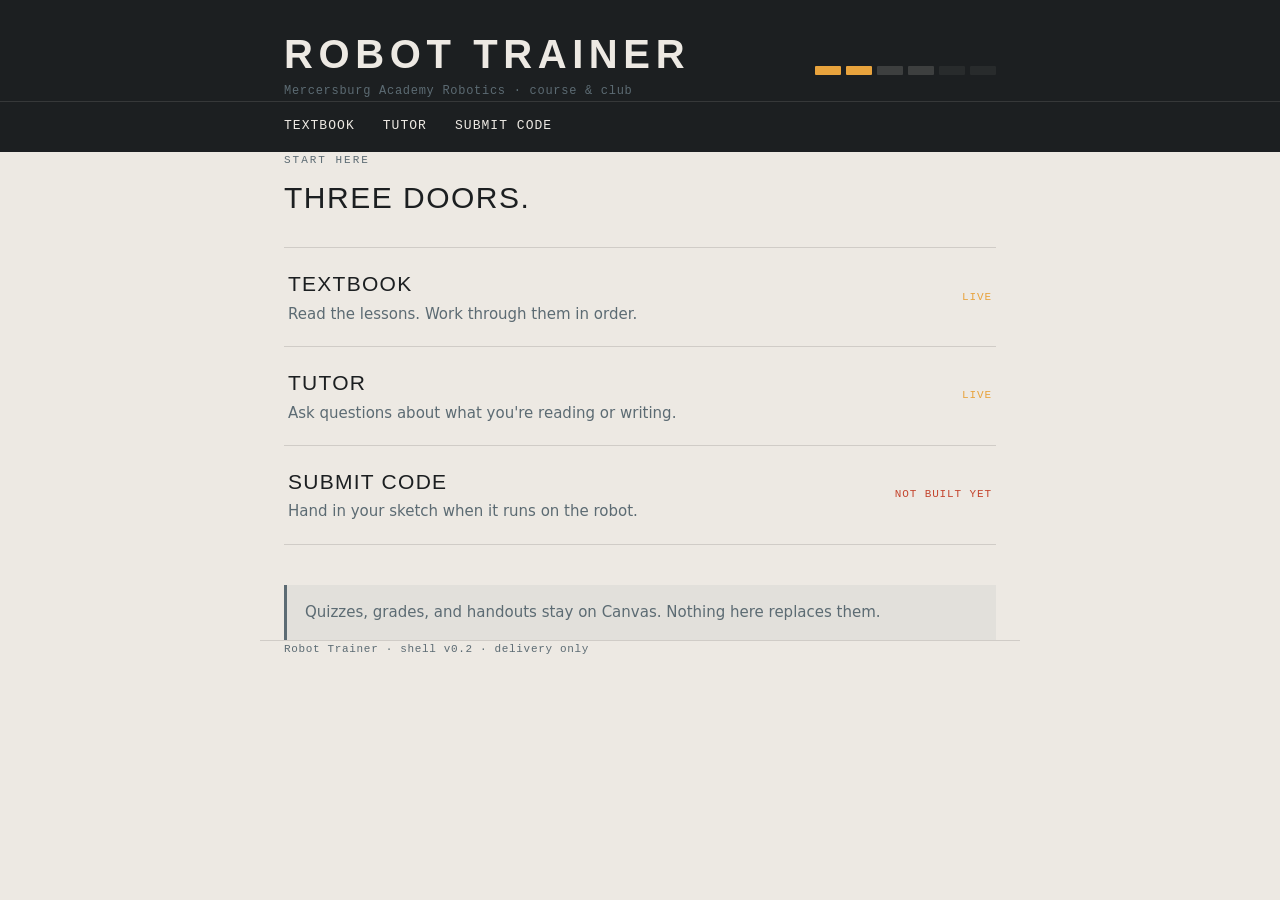
<file: index.html>
<!DOCTYPE html>
<html lang="en">
<head>
<meta charset="utf-8">
<meta name="viewport" content="width=device-width, initial-scale=1">
<title>Robot Trainer</title>
<link rel="stylesheet" href="style.css">
</head>
<body>

<header class="masthead">
  <div class="wrap">
    <div class="ident">
      <h1>Robot&nbsp;Trainer</h1>
      <p class="sub">Mercersburg Academy Robotics &middot; course &amp; club</p>
    </div>
    <div class="sensors" aria-hidden="true">
      <span class="cell lit"></span>
      <span class="cell lit"></span>
      <span class="cell"></span>
      <span class="cell"></span>
      <span class="cell dim"></span>
      <span class="cell dim"></span>
    </div>
  </div>
</header>

<nav class="routes" aria-label="Main">
  <div class="wrap">
    <a href="textbook.html">Textbook</a>
    <a href="tutor.html">Tutor</a>
    <a href="submit.html">Submit Code</a>
  </div>
</nav>

<main class="wrap">

  <section class="entry">
    <p class="eyebrow">Start here</p>
    <h2>Three doors.</h2>

    <ul class="doors">
      <li>
        <a href="textbook.html">
          <span class="door-name">Textbook</span>
          <span class="door-what">Read the lessons. Work through them in order.</span>
          <span class="status live">Live</span>
        </a>
      </li>
      <li>
        <a href="tutor.html">
          <span class="door-name">Tutor</span>
          <span class="door-what">Ask questions about what you're reading or writing.</span>
          <span class="status live">Live</span>
        </a>
      </li>
      <li>
        <a href="submit.html">
          <span class="door-name">Submit Code</span>
          <span class="door-what">Hand in your sketch when it runs on the robot.</span>
          <span class="status pending">Not built yet</span>
        </a>
      </li>
    </ul>
  </section>

  <section class="note">
    <p>Quizzes, grades, and handouts stay on Canvas. Nothing here replaces them.</p>
  </section>

</main>

<footer class="wrap">
  <p class="meta">Robot Trainer &middot; shell v0.2 &middot; delivery only</p>
</footer>

</body>
</html>
</file>
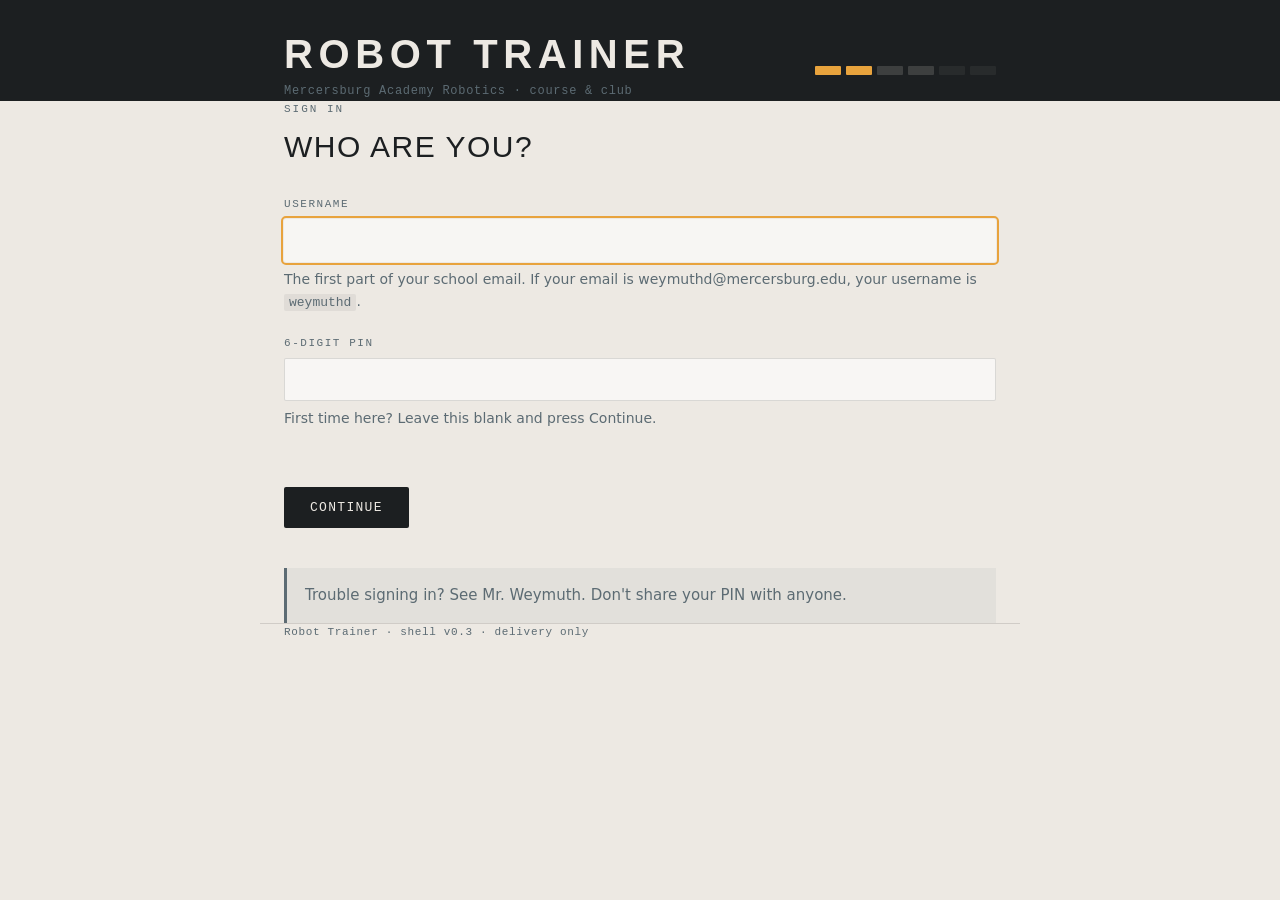
<file: home.html>
<!DOCTYPE html>
<html lang="en">
<head>
<meta charset="utf-8">
<meta name="viewport" content="width=device-width, initial-scale=1">
<title>Home &middot; Robot Trainer</title>
<link rel="stylesheet" href="style.css">
</head>
<body>

<header class="masthead">
  <div class="wrap">
    <div class="ident">
      <h1>Robot&nbsp;Trainer</h1>
      <p class="sub">Mercersburg Academy Robotics &middot; course &amp; club</p>
    </div>
    <div class="sensors" aria-hidden="true">
      <span class="cell lit"></span>
      <span class="cell lit"></span>
      <span class="cell lit"></span>
      <span class="cell"></span>
      <span class="cell dim"></span>
      <span class="cell dim"></span>
    </div>
  </div>
</header>

<nav class="routes" aria-label="Main">
  <div class="wrap">
    <span class="whoami">Signed in as <strong id="who">&hellip;</strong></span>
    <a href="#" id="signout" class="signout">Sign out</a>
  </div>
</nav>

<main class="wrap">

  <section class="entry">
    <p class="eyebrow">Start here</p>
    <h2>Three doors.</h2>

    <ul class="doors">
      <li>
        <a href="https://weymuth.github.io/zumo/" target="_blank" rel="noopener"
           data-track="textbook">
          <span class="door-name">Textbook</span>
          <span class="door-what">All lessons. Opens in a new tab &mdash; this page stays open.</span>
          <span class="status live">Live</span>
        </a>
      </li>
      <li>
        <a href="https://weymuth.github.io/zumo/tutor.html" target="_blank" rel="noopener"
           data-track="tutor">
          <span class="door-name">Tutor</span>
          <span class="door-what">Ask questions about what you're reading or writing.</span>
          <span class="status live">Live</span>
        </a>
      </li>
      <li>
        <a href="submit.html" data-track="submit">
          <span class="door-name">Submit Code</span>
          <span class="door-what">Hand in your sketch when it runs on the robot.</span>
          <span class="status pending">Not built yet</span>
        </a>
      </li>
    </ul>
  </section>

  <section class="note">
    <p>Quizzes, grades, and handouts stay on Canvas. Nothing here replaces them.</p>
  </section>

</main>

<footer class="wrap">
  <p class="meta">Robot Trainer &middot; shell v0.3 &middot; delivery only</p>
</footer>

<script>
const AUTH = "https://zumoauth.weymuthd.workers.dev";

// ---- session check: no session, no page ----
(async function () {
  try {
    const r = await fetch(AUTH + "/me", { credentials: "include" });
    if (!r.ok) { window.location.replace("login.html"); return; }
    const data = await r.json();
    document.getElementById("who").textContent = data.username || "unknown";
  } catch (e) {
    window.location.replace("login.html");
  }
})();

// ---- outbound click tracking ----
// Fires before the new tab opens. keepalive lets the request finish
// even if this page is navigating or the tab loses focus.
function track(event) {
  try {
    fetch(AUTH + "/track", {
      method: "POST",
      headers: { "Content-Type": "application/json" },
      credentials: "include",
      keepalive: true,
      body: JSON.stringify({ event: event, at: new Date().toISOString() })
    });
  } catch (e) { /* never block the click */ }
}

document.querySelectorAll("[data-track]").forEach(a => {
  a.addEventListener("click", () => track(a.dataset.track));
});

// ---- sign out ----
document.getElementById("signout").addEventListener("click", async e => {
  e.preventDefault();
  try { await fetch(AUTH + "/logout", { method: "POST", credentials: "include" }); }
  catch (err) { /* fall through to login either way */ }
  window.location.replace("login.html");
});
</script>

</body>
</html>
</file>
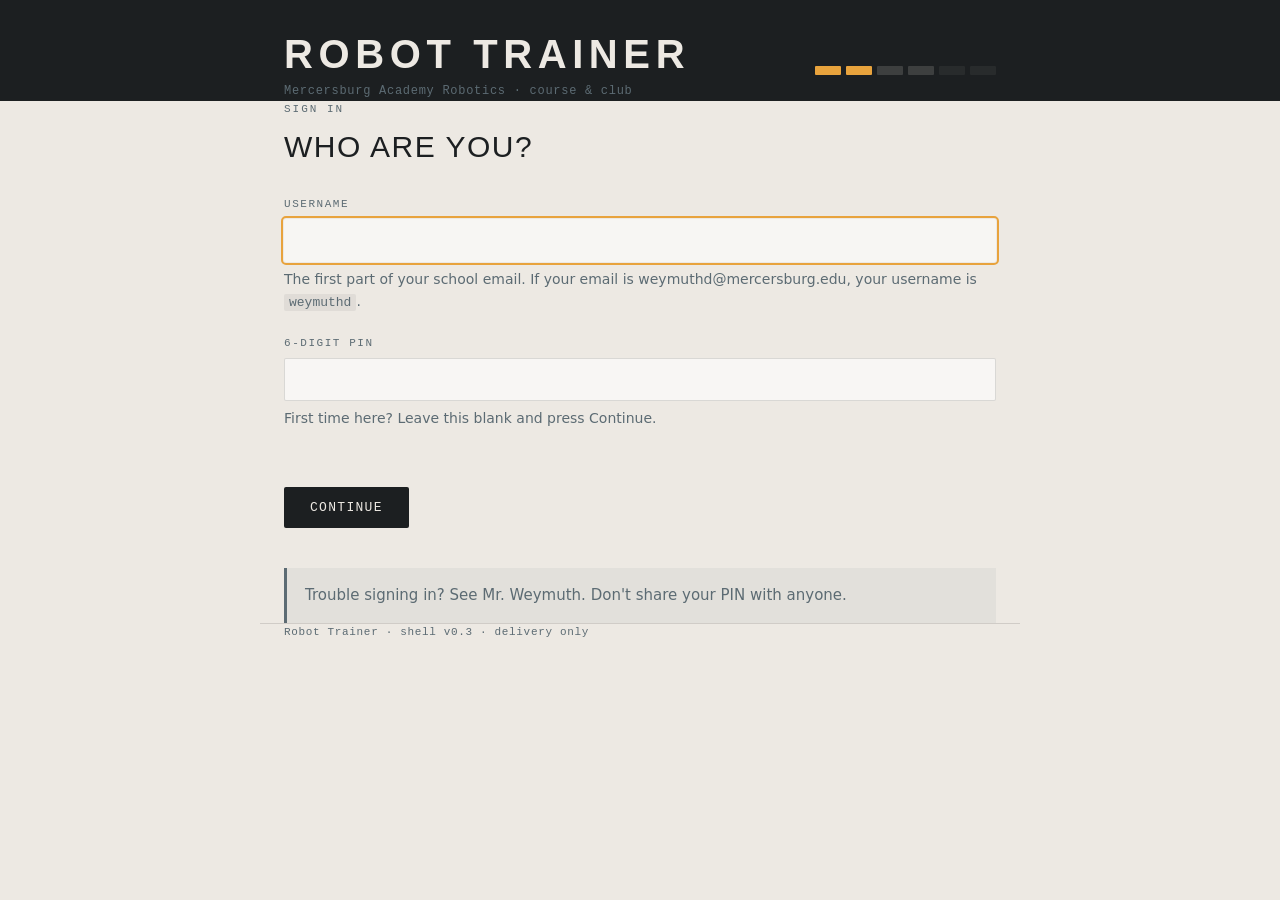
<file: login.html>
<!DOCTYPE html>
<html lang="en">
<head>
<meta charset="utf-8">
<meta name="viewport" content="width=device-width, initial-scale=1">
<title>Sign In &middot; Robot Trainer</title>
<link rel="stylesheet" href="style.css">
</head>
<body>

<header class="masthead">
  <div class="wrap">
    <div class="ident">
      <h1>Robot&nbsp;Trainer</h1>
      <p class="sub">Mercersburg Academy Robotics &middot; course &amp; club</p>
    </div>
    <div class="sensors" aria-hidden="true">
      <span class="cell lit"></span>
      <span class="cell lit"></span>
      <span class="cell"></span>
      <span class="cell"></span>
      <span class="cell dim"></span>
      <span class="cell dim"></span>
    </div>
  </div>
</header>

<main class="wrap">

  <section class="gate">
    <p class="eyebrow">Sign in</p>
    <h2>Who are you?</h2>

    <!-- STATE 1: normal sign in -->
    <div id="state-signin">
      <div class="field">
        <label for="username">Username</label>
        <input type="text" id="username" name="username"
               autocomplete="username" autocapitalize="none"
               spellcheck="false" inputmode="text">
        <p class="hint">The first part of your school email. If your email is
          weymuthd@mercersburg.edu, your username is <code>weymuthd</code>.</p>
      </div>

      <div class="field">
        <label for="pin">6-digit PIN</label>
        <input type="password" id="pin" name="pin"
               inputmode="numeric" pattern="[0-9]*" maxlength="6"
               autocomplete="current-password">
        <p class="hint">First time here? Leave this blank and press Continue.</p>
      </div>

      <p class="msg" id="msg-signin" role="status" aria-live="polite"></p>

      <button type="button" class="go" id="btn-signin">Continue</button>
    </div>

    <!-- STATE 2: first login, choose a PIN -->
    <div id="state-setpin" hidden>
      <div class="why-set">
        <p>No PIN is set for <strong id="setpin-user"></strong>. Pick one now.
          You'll use it every time you sign in.</p>
      </div>

      <div class="field">
        <label for="pin-new">Choose a 6-digit PIN</label>
        <input type="password" id="pin-new" name="pin-new"
               inputmode="numeric" pattern="[0-9]*" maxlength="6"
               autocomplete="new-password">
      </div>

      <div class="field">
        <label for="pin-confirm">Type it again</label>
        <input type="password" id="pin-confirm" name="pin-confirm"
               inputmode="numeric" pattern="[0-9]*" maxlength="6"
               autocomplete="new-password">
        <p class="hint">Six digits. Don't use 123456 or your birthday.
          If you forget it, ask Mr. Weymuth to reset it &mdash; your work is not lost.</p>
      </div>

      <p class="msg" id="msg-setpin" role="status" aria-live="polite"></p>

      <button type="button" class="go" id="btn-setpin">Set PIN and continue</button>
      <button type="button" class="cancel" id="btn-cancel">Back</button>
    </div>
  </section>

  <section class="note">
    <p>Trouble signing in? See Mr. Weymuth. Don't share your PIN with anyone.</p>
  </section>

</main>

<footer class="wrap">
  <p class="meta">Robot Trainer &middot; shell v0.3 &middot; delivery only</p>
</footer>

<script>
// zumoauth Worker endpoint. Update if the Worker name or route changes.
const AUTH = "https://zumoauth.weymuthd.workers.dev";

const $ = id => document.getElementById(id);

const stSignin = $("state-signin");
const stSetpin = $("state-setpin");
const msgSignin = $("msg-signin");
const msgSetpin = $("msg-setpin");

let pendingUser = "";

function show(el, other) { el.hidden = false; other.hidden = true; }
function say(node, text, bad) {
  node.textContent = text;
  node.className = bad ? "msg bad" : "msg";
}
function clean(u) { return (u || "").trim().toLowerCase(); }
function sixDigits(p) { return /^[0-9]{6}$/.test(p); }

async function post(path, body) {
  const r = await fetch(AUTH + path, {
    method: "POST",
    headers: { "Content-Type": "application/json" },
    credentials: "include",
    body: JSON.stringify(body)
  });
  return { ok: r.ok, status: r.status, data: await r.json().catch(() => ({})) };
}

// ---- normal sign in ----
$("btn-signin").addEventListener("click", async () => {
  const user = clean($("username").value);
  const pin = $("pin").value.trim();

  if (!user) { say(msgSignin, "Enter your username.", true); return; }

  // blank PIN = ask the Worker whether this account needs one set
  if (!pin) {
    say(msgSignin, "Checking\u2026");
    const res = await post("/status", { username: user });
    if (res.status === 404) {
      say(msgSignin, "That username isn't on the roster. Check the spelling, or see Mr. Weymuth.", true);
      return;
    }
    if (!res.ok) { say(msgSignin, "Can't reach the server. Try again in a minute.", true); return; }
    if (res.data.pinSet) {
      say(msgSignin, "Enter your PIN.", true);
    } else {
      pendingUser = user;
      $("setpin-user").textContent = user;
      say(msgSignin, "");
      show(stSetpin, stSignin);
      $("pin-new").focus();
    }
    return;
  }

  if (!sixDigits(pin)) { say(msgSignin, "The PIN is six digits.", true); return; }

  say(msgSignin, "Signing in\u2026");
  const res = await post("/login", { username: user, pin: pin });
  if (res.ok) { window.location.href = "home.html"; return; }
  if (res.status === 404) {
    say(msgSignin, "That username isn't on the roster. Check the spelling, or see Mr. Weymuth.", true);
  } else if (res.status === 401) {
    say(msgSignin, "Wrong PIN. Try again, or ask Mr. Weymuth to reset it.", true);
  } else if (res.status === 429) {
    say(msgSignin, "Too many tries. Wait a few minutes.", true);
  } else {
    say(msgSignin, "Can't reach the server. Try again in a minute.", true);
  }
});

// ---- first login: set a PIN ----
$("btn-setpin").addEventListener("click", async () => {
  const a = $("pin-new").value.trim();
  const b = $("pin-confirm").value.trim();

  if (!sixDigits(a)) { say(msgSetpin, "The PIN must be exactly six digits.", true); return; }
  if (a !== b) { say(msgSetpin, "The two PINs don't match.", true); return; }

  say(msgSetpin, "Saving\u2026");
  const res = await post("/setpin", { username: pendingUser, pin: a });
  if (res.ok) { window.location.href = "home.html"; return; }
  if (res.status === 409) {
    say(msgSetpin, "A PIN is already set for this account. Go back and sign in.", true);
  } else {
    say(msgSetpin, "Couldn't save the PIN. Try again in a minute.", true);
  }
});

$("btn-cancel").addEventListener("click", () => {
  say(msgSetpin, "");
  $("pin-new").value = "";
  $("pin-confirm").value = "";
  show(stSignin, stSetpin);
  $("username").focus();
});

// Enter key submits whichever state is showing
document.addEventListener("keydown", e => {
  if (e.key !== "Enter") return;
  if (!stSignin.hidden) $("btn-signin").click();
  else if (!stSetpin.hidden) $("btn-setpin").click();
});

$("username").focus();
</script>

</body>
</html>
</file>
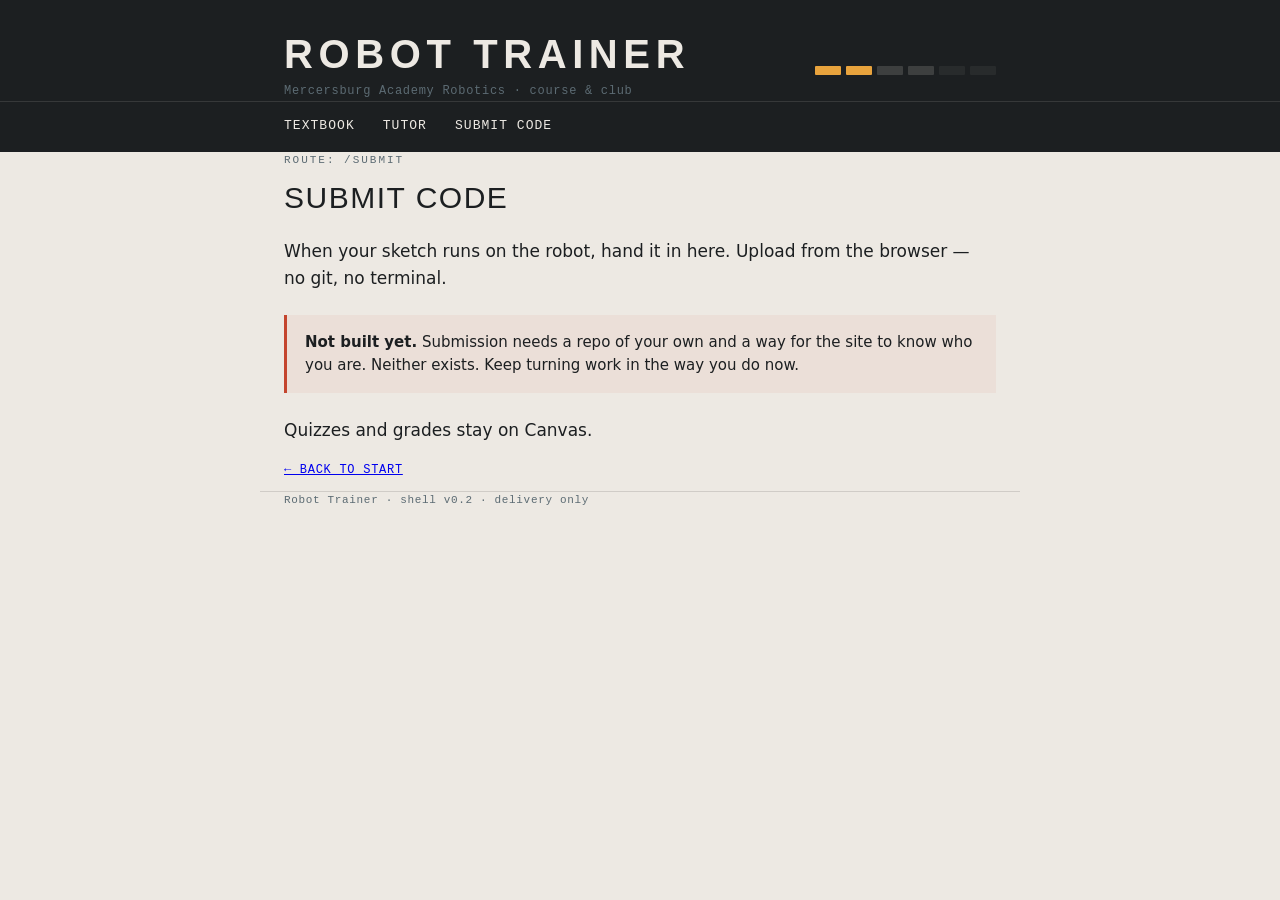
<file: submit.html>
<!DOCTYPE html>
<html lang="en">
<head>
<meta charset="utf-8">
<meta name="viewport" content="width=device-width, initial-scale=1">
<title>Submit Code &middot; Robot Trainer</title>
<link rel="stylesheet" href="style.css">
</head>
<body>

<header class="masthead">
  <div class="wrap">
    <div class="ident">
      <h1>Robot&nbsp;Trainer</h1>
      <p class="sub">Mercersburg Academy Robotics &middot; course &amp; club</p>
    </div>
    <div class="sensors" aria-hidden="true">
      <span class="cell lit"></span><span class="cell lit"></span><span class="cell"></span><span class="cell"></span><span class="cell dim"></span><span class="cell dim"></span>
    </div>
  </div>
</header>

<nav class="routes" aria-label="Main">
  <div class="wrap">
    <a href="textbook.html">Textbook</a>
    <a href="tutor.html">Tutor</a>
    <a href="submit.html">Submit Code</a>
  </div>
</nav>

<main class="wrap stub">
  <p class="eyebrow">Route: /submit</p>
  <h2>Submit Code</h2>
  <p>When your sketch runs on the robot, hand it in here. Upload from the browser &mdash; no git, no terminal.</p>
  <div class="why">
    <p><strong>Not built yet.</strong> Submission needs a repo of your own and a way for the site to know who you are. Neither exists. Keep turning work in the way you do now.</p>
  </div>
  <p>Quizzes and grades stay on Canvas.</p>
  <p class="back"><a href="index.html">&larr; Back to start</a></p>
</main>

<footer class="wrap">
  <p class="meta">Robot Trainer &middot; shell v0.2 &middot; delivery only</p>
</footer>

</body>
</html>
</file>
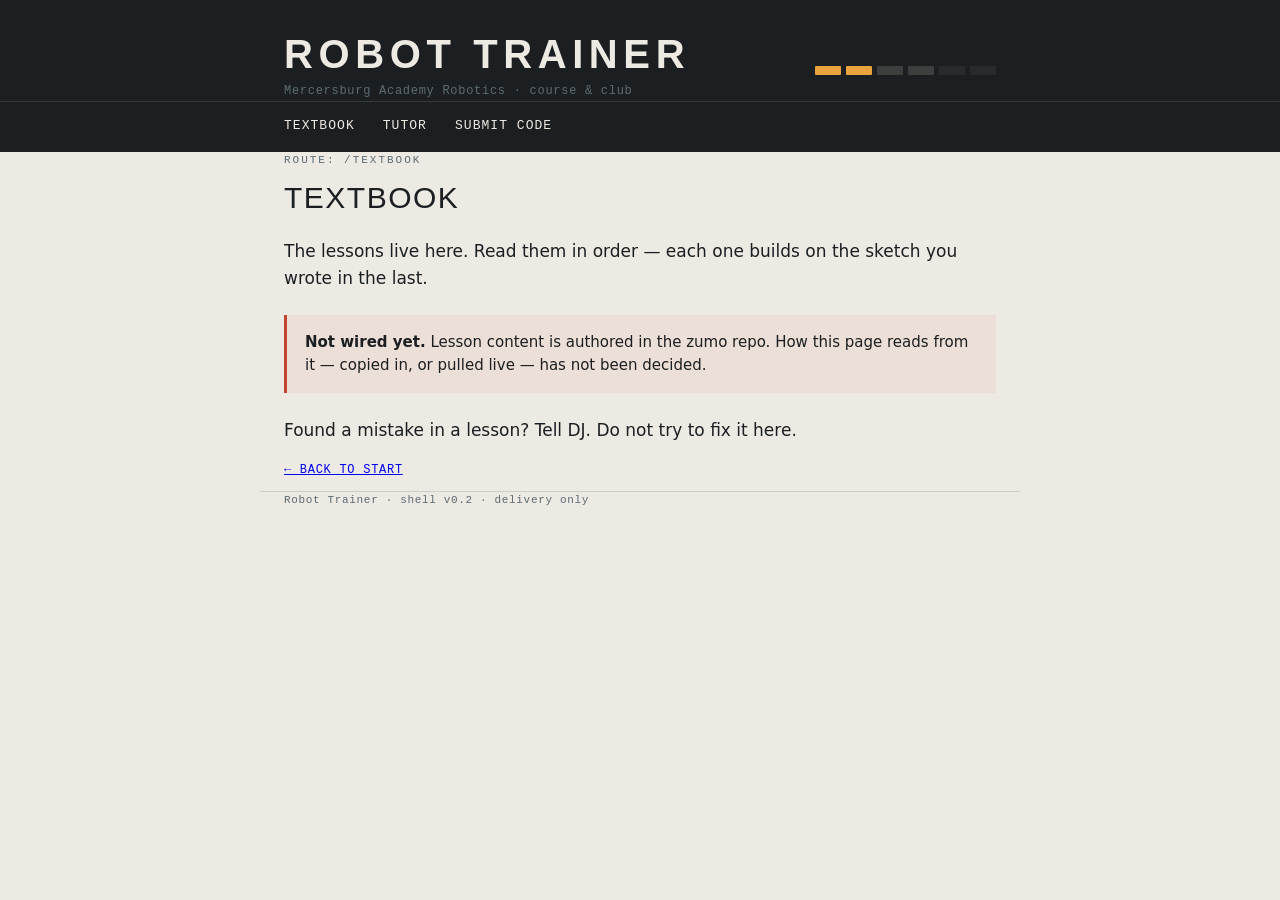
<file: textbook.html>
<!DOCTYPE html>
<html lang="en">
<head>
<meta charset="utf-8">
<meta name="viewport" content="width=device-width, initial-scale=1">
<title>Textbook &middot; Robot Trainer</title>
<link rel="stylesheet" href="style.css">
</head>
<body>

<header class="masthead">
  <div class="wrap">
    <div class="ident">
      <h1>Robot&nbsp;Trainer</h1>
      <p class="sub">Mercersburg Academy Robotics &middot; course &amp; club</p>
    </div>
    <div class="sensors" aria-hidden="true">
      <span class="cell lit"></span><span class="cell lit"></span><span class="cell"></span><span class="cell"></span><span class="cell dim"></span><span class="cell dim"></span>
    </div>
  </div>
</header>

<nav class="routes" aria-label="Main">
  <div class="wrap">
    <a href="textbook.html">Textbook</a>
    <a href="tutor.html">Tutor</a>
    <a href="submit.html">Submit Code</a>
  </div>
</nav>

<main class="wrap stub">
  <p class="eyebrow">Route: /textbook</p>
  <h2>Textbook</h2>
  <p>The lessons live here. Read them in order &mdash; each one builds on the sketch you wrote in the last.</p>
  <div class="why">
    <p><strong>Not wired yet.</strong> Lesson content is authored in the zumo repo. How this page reads from it &mdash; copied in, or pulled live &mdash; has not been decided.</p>
  </div>
  <p>Found a mistake in a lesson? Tell DJ. Do not try to fix it here.</p>
  <p class="back"><a href="index.html">&larr; Back to start</a></p>
</main>

<footer class="wrap">
  <p class="meta">Robot Trainer &middot; shell v0.2 &middot; delivery only</p>
</footer>

</body>
</html>
</file>
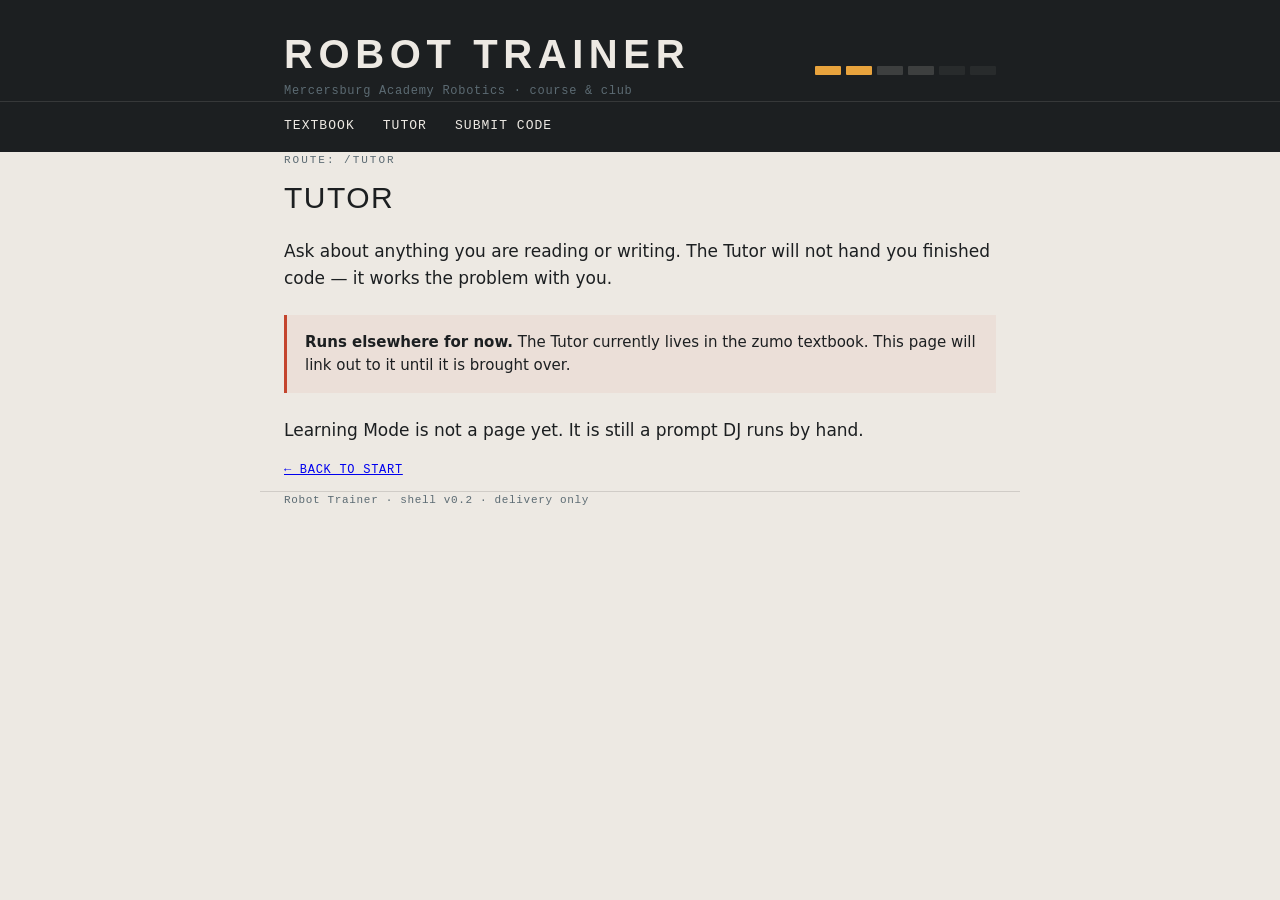
<file: tutor.html>
<!DOCTYPE html>
<html lang="en">
<head>
<meta charset="utf-8">
<meta name="viewport" content="width=device-width, initial-scale=1">
<title>Tutor &middot; Robot Trainer</title>
<link rel="stylesheet" href="style.css">
</head>
<body>

<header class="masthead">
  <div class="wrap">
    <div class="ident">
      <h1>Robot&nbsp;Trainer</h1>
      <p class="sub">Mercersburg Academy Robotics &middot; course &amp; club</p>
    </div>
    <div class="sensors" aria-hidden="true">
      <span class="cell lit"></span><span class="cell lit"></span><span class="cell"></span><span class="cell"></span><span class="cell dim"></span><span class="cell dim"></span>
    </div>
  </div>
</header>

<nav class="routes" aria-label="Main">
  <div class="wrap">
    <a href="textbook.html">Textbook</a>
    <a href="tutor.html">Tutor</a>
    <a href="submit.html">Submit Code</a>
  </div>
</nav>

<main class="wrap stub">
  <p class="eyebrow">Route: /tutor</p>
  <h2>Tutor</h2>
  <p>Ask about anything you are reading or writing. The Tutor will not hand you finished code &mdash; it works the problem with you.</p>
  <div class="why">
    <p><strong>Runs elsewhere for now.</strong> The Tutor currently lives in the zumo textbook. This page will link out to it until it is brought over.</p>
  </div>
  <p>Learning Mode is not a page yet. It is still a prompt DJ runs by hand.</p>
  <p class="back"><a href="index.html">&larr; Back to start</a></p>
</main>

<footer class="wrap">
  <p class="meta">Robot Trainer &middot; shell v0.2 &middot; delivery only</p>
</footer>

</body>
</html>
</file>
<file: style.css>
/* Robot Trainer — shell v0.2
   Palette: graphite / off-white / sensor-amber / steel / alert
   No build step. No dependencies. Static files only. */

:root {
  --graphite: #1C1F21;
  --paper:    #EDE9E3;
  --amber:    #E8A33D;
  --steel:    #5C6B73;
  --alert:    #C4452E;

  --rule: rgba(28,31,33,0.14);

  --display: "Oswald", "Haettenschweiler", "Arial Narrow", sans-serif;
  --body:    "Source Sans 3", "Segoe UI", system-ui, sans-serif;
  --mono:    "IBM Plex Mono", ui-monospace, "Courier New", monospace;
}

* { box-sizing: border-box; }

html { -webkit-text-size-adjust: 100%; }

body {
  margin: 0;
  background: var(--paper);
  color: var(--graphite);
  font-family: var(--body);
  font-size: 17px;
  line-height: 1.55;
}

.wrap {
  width: 100%;
  max-width: 760px;
  margin: 0 auto;
  padding: 0 24px;
}

/* ---------- masthead ---------- */

.masthead {
  background: var(--graphite);
  color: var(--paper);
  padding: 34px 0 0;
}

.masthead .wrap {
  display: flex;
  flex-wrap: wrap;
  align-items: flex-end;
  justify-content: space-between;
  gap: 20px;
}

.masthead h1 {
  font-family: var(--display);
  font-weight: 600;
  font-size: 40px;
  line-height: 1;
  letter-spacing: 0.14em;
  text-transform: uppercase;
  margin: 0;
}

.sub {
  font-family: var(--mono);
  font-size: 12px;
  letter-spacing: 0.06em;
  color: var(--steel);
  margin: 8px 0 0;
}

/* signature: reflectance sensor strip.
   lit = subsystem live, unlit = built not wired, dim = not started */
.sensors {
  display: flex;
  gap: 5px;
  padding-bottom: 26px;
}

.cell {
  width: 26px;
  height: 9px;
  background: rgba(237,233,227,0.16);
  border-radius: 1px;
}

.cell.lit {
  background: var(--amber);
}

.cell.lit:first-child {
  animation: sweep 3.4s ease-in-out infinite;
}

.cell.dim {
  background: rgba(237,233,227,0.06);
}

@keyframes sweep {
  0%, 70%, 100% { opacity: 1; }
  85%           { opacity: 0.35; }
}

@media (prefers-reduced-motion: reduce) {
  .cell.lit:first-child { animation: none; }
}

/* ---------- routes ---------- */

.routes {
  background: var(--graphite);
  border-top: 1px solid rgba(237,233,227,0.12);
}

.routes .wrap {
  display: flex;
  gap: 28px;
}

.routes a {
  font-family: var(--mono);
  font-size: 13px;
  letter-spacing: 0.08em;
  text-transform: uppercase;
  color: var(--paper);
  text-decoration: none;
  padding: 14px 0;
  border-bottom: 2px solid transparent;
}

.routes a:hover,
.routes a:focus-visible {
  border-bottom-color: var(--amber);
}

/* ---------- entry ---------- */

main { padding: 52px 24px 8px; }

.eyebrow {
  font-family: var(--mono);
  font-size: 11px;
  letter-spacing: 0.18em;
  text-transform: uppercase;
  color: var(--steel);
  margin: 0 0 6px;
}

.entry h2 {
  font-family: var(--display);
  font-weight: 500;
  font-size: 30px;
  letter-spacing: 0.05em;
  text-transform: uppercase;
  margin: 0 0 26px;
}

.doors {
  list-style: none;
  margin: 0;
  padding: 0;
  border-top: 1px solid var(--rule);
}

.doors li { border-bottom: 1px solid var(--rule); }

.doors a {
  display: grid;
  grid-template-columns: 1fr auto;
  gap: 2px 16px;
  padding: 20px 4px;
  text-decoration: none;
  color: inherit;
}

.doors a:hover,
.doors a:focus-visible {
  background: rgba(28,31,33,0.04);
}

.door-name {
  font-family: var(--display);
  font-size: 21px;
  letter-spacing: 0.06em;
  text-transform: uppercase;
}

.door-what {
  grid-column: 1;
  color: var(--steel);
  font-size: 15px;
}

.status {
  grid-row: 1 / span 2;
  grid-column: 2;
  align-self: center;
  font-family: var(--mono);
  font-size: 11px;
  letter-spacing: 0.08em;
  text-transform: uppercase;
  white-space: nowrap;
}

.status.live    { color: var(--amber); }
.status.pending { color: var(--alert); }

/* ---------- note / footer ---------- */

.note {
  margin: 40px 0 0;
  padding: 16px 18px;
  border-left: 3px solid var(--steel);
  background: rgba(92,107,115,0.07);
}

.note p { margin: 0; font-size: 15px; color: var(--steel); }

footer {
  margin-top: 56px;
  padding-top: 18px;
  padding-bottom: 40px;
  border-top: 1px solid var(--rule);
}

.meta {
  font-family: var(--mono);
  font-size: 11px;
  letter-spacing: 0.06em;
  color: var(--steel);
  margin: 0;
}

/* ---------- placeholder pages ---------- */

.stub h2 {
  font-family: var(--display);
  font-weight: 500;
  font-size: 30px;
  letter-spacing: 0.05em;
  text-transform: uppercase;
  margin: 0 0 14px;
}

.stub .why {
  border-left: 3px solid var(--alert);
  background: rgba(196,69,46,0.06);
  padding: 16px 18px;
  margin: 24px 0;
}

.stub .why p { margin: 0; font-size: 15px; }

.back {
  font-family: var(--mono);
  font-size: 12px;
  letter-spacing: 0.06em;
  text-transform: uppercase;
  color: var(--steel);
}

a:focus-visible {
  outline: 2px solid var(--amber);
  outline-offset: 3px;
}

@media (max-width: 520px) {
  .masthead h1 { font-size: 31px; }
  .sensors { padding-bottom: 20px; }
  .routes .wrap { gap: 18px; }
  .doors a { grid-template-columns: 1fr; }
  .status { grid-row: auto; grid-column: 1; }
}

/* ---------- login gate (v0.3) ---------- */

.gate h2 {
  font-family: var(--display);
  font-weight: 500;
  font-size: 30px;
  letter-spacing: 0.05em;
  text-transform: uppercase;
  margin: 0 0 26px;
}

.field { margin: 0 0 22px; }

.field label {
  display: block;
  font-family: var(--mono);
  font-size: 11px;
  letter-spacing: 0.14em;
  text-transform: uppercase;
  color: var(--steel);
  margin: 0 0 6px;
}

.field input {
  width: 100%;
  font-family: var(--mono);
  font-size: 17px;
  letter-spacing: 0.04em;
  color: var(--graphite);
  background: rgba(255,255,255,0.6);
  border: 1px solid var(--rule);
  border-radius: 2px;
  padding: 11px 12px;
}

.field input:focus {
  outline: 2px solid var(--amber);
  outline-offset: 1px;
  border-color: transparent;
}

.hint {
  font-size: 14px;
  color: var(--steel);
  margin: 7px 0 0;
}

.hint code {
  font-family: var(--mono);
  font-size: 13px;
  background: rgba(28,31,33,0.06);
  padding: 1px 5px;
  border-radius: 2px;
}

.msg {
  min-height: 21px;
  font-size: 15px;
  color: var(--steel);
  margin: 0 0 14px;
}

.msg.bad { color: var(--alert); }

.go {
  font-family: var(--mono);
  font-size: 13px;
  letter-spacing: 0.1em;
  text-transform: uppercase;
  color: var(--paper);
  background: var(--graphite);
  border: none;
  border-radius: 2px;
  padding: 13px 26px;
  cursor: pointer;
}

.go:hover { background: #2A2E31; }

.go:focus-visible {
  outline: 2px solid var(--amber);
  outline-offset: 3px;
}

.cancel {
  font-family: var(--mono);
  font-size: 12px;
  letter-spacing: 0.08em;
  text-transform: uppercase;
  color: var(--steel);
  background: none;
  border: none;
  padding: 13px 14px;
  cursor: pointer;
}

.cancel:hover { color: var(--graphite); }

.why-set {
  border-left: 3px solid var(--amber);
  background: rgba(232,163,61,0.09);
  padding: 16px 18px;
  margin: 0 0 26px;
}

.why-set p { margin: 0; font-size: 15px; }

/* ---------- signed-in bar (v0.3) ---------- */

.routes .whoami {
  font-family: var(--mono);
  font-size: 13px;
  letter-spacing: 0.06em;
  color: var(--steel);
  padding: 14px 0;
}

.routes .whoami strong {
  color: var(--paper);
  font-weight: 400;
}

.routes .signout { margin-left: auto; }

@media (max-width: 520px) {
  .routes .whoami { font-size: 12px; }
}
</file>
